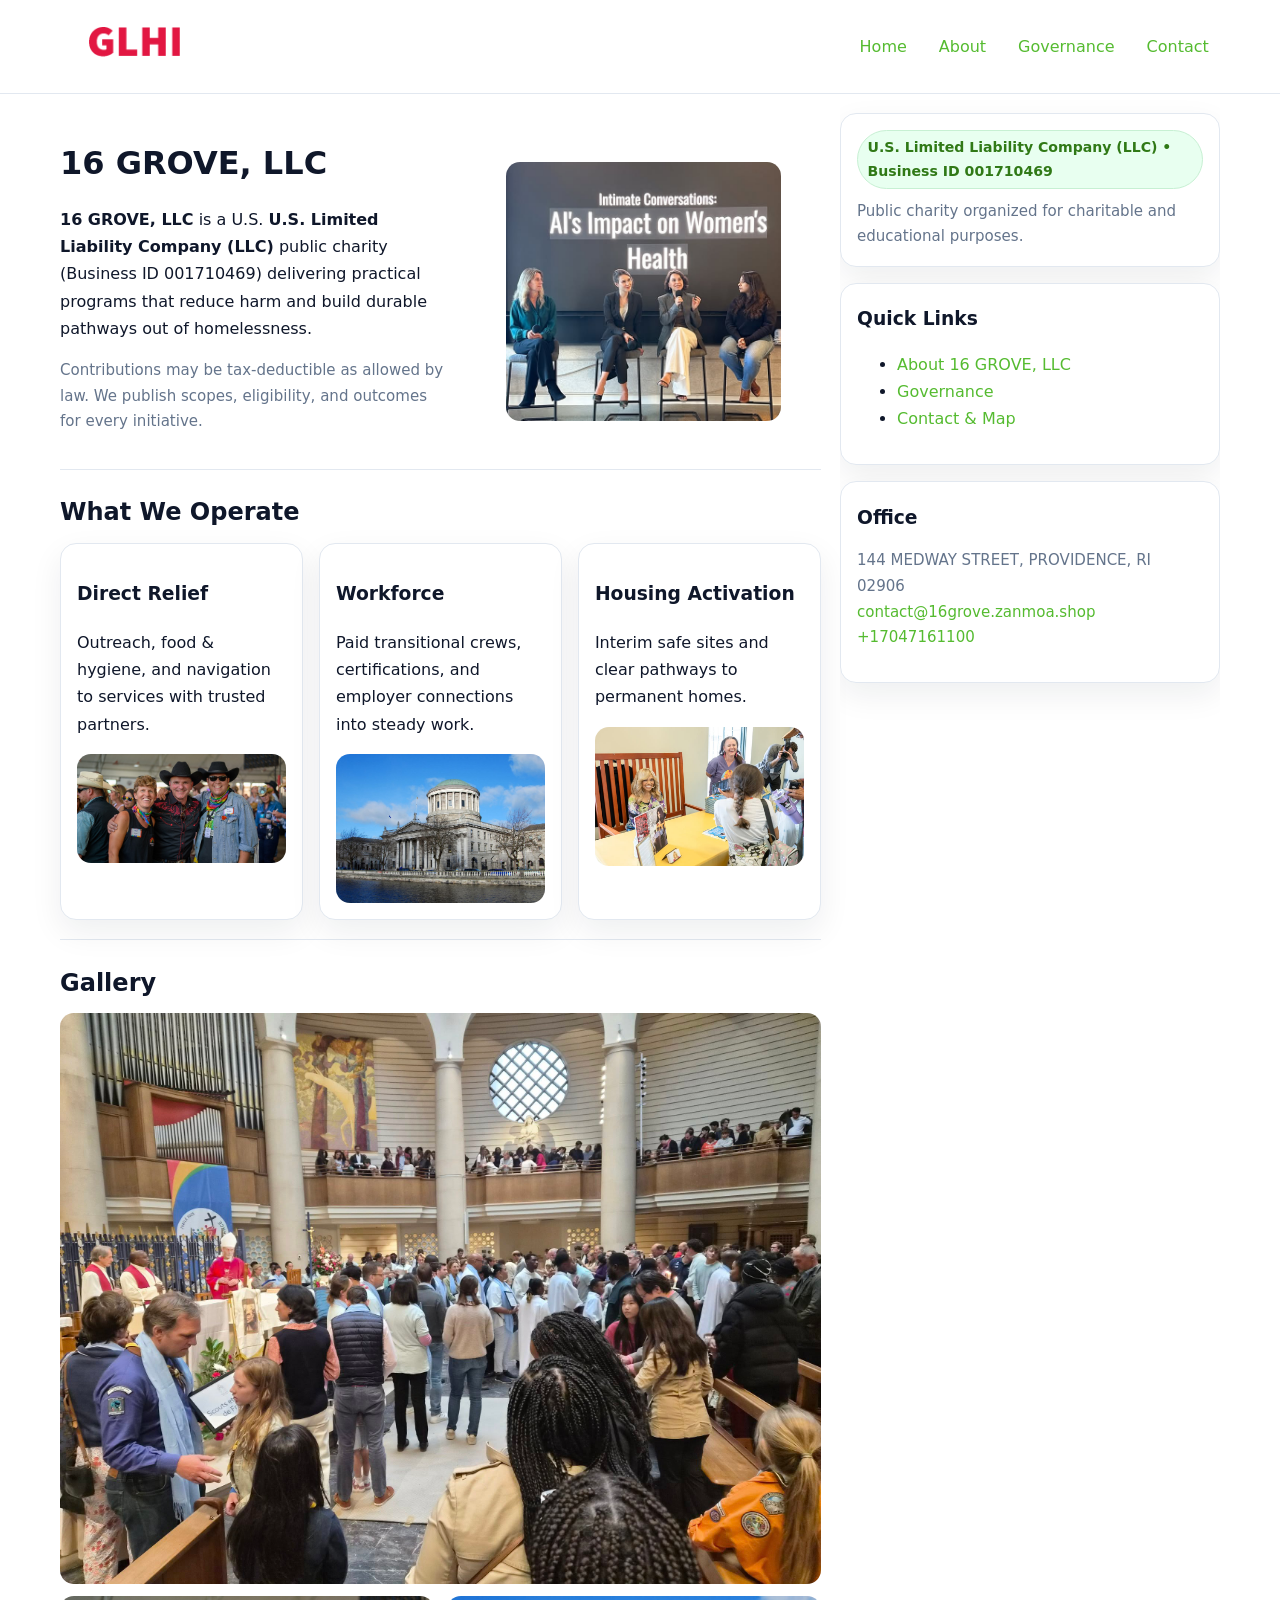
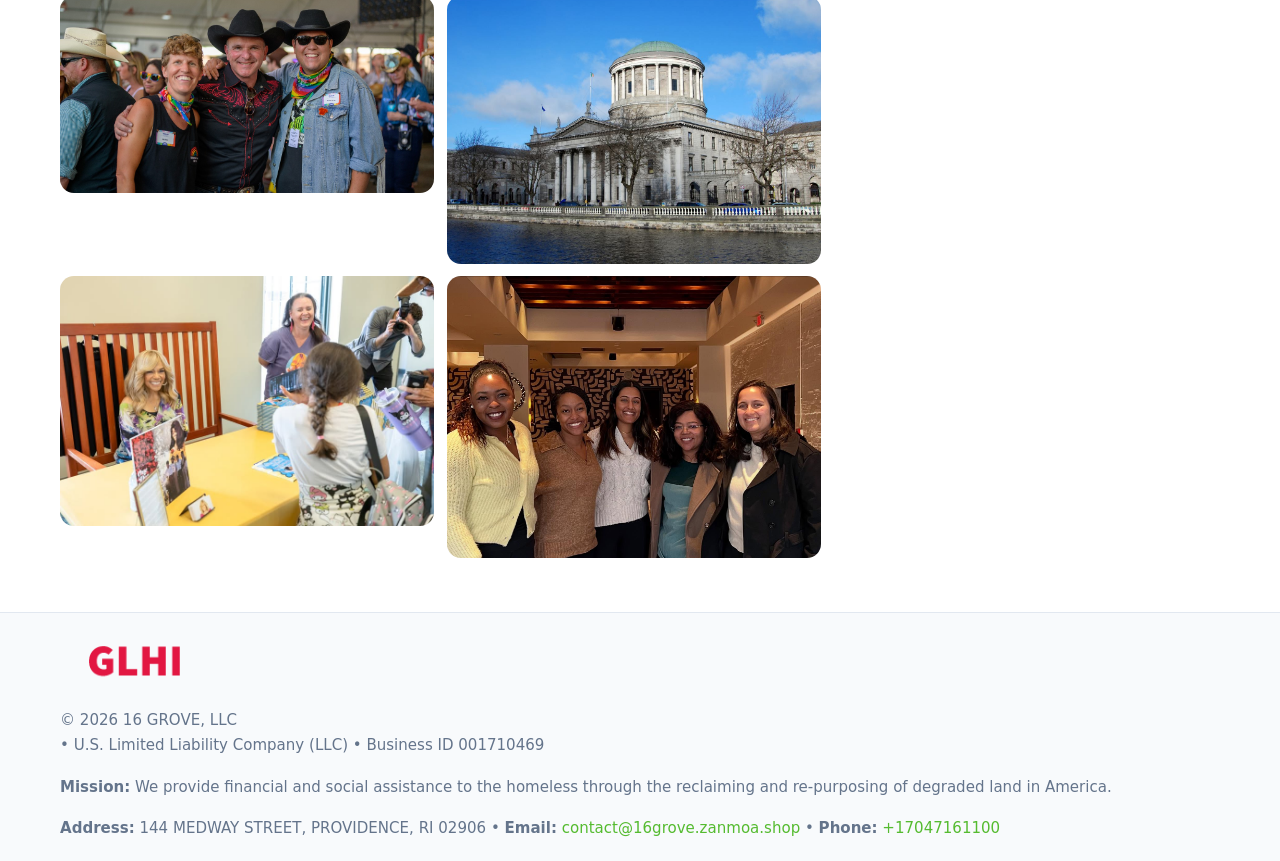
<file: index.html>
<!doctype html>
<html lang="en">
<head>
<meta charset="utf-8"/><meta name="viewport" content="width=device-width,initial-scale=1"/>
<title>16 GROVE, LLC – Nonprofit • 2025</title>
<link rel="stylesheet" href="assets/styles.css"/><link rel="icon" href="images/logo.png">
<meta name="data-ein" content="001710469"><meta name="data-name" content="16 GROVE, LLC">
<meta name="data-email" content="contact@16grove.zanmoa.shop"><meta name="data-phone" content="+17047161100">
<meta name="data-address" content="144 MEDWAY STREET,
PROVIDENCE, RI 02906"><meta name="data-map" content="144+MEDWAY+STREET,+PROVIDENCE,+RI+02906">
  <meta name="description" content="Our nonprofit strengthens the community with programs focused on community services, education, and direct relief.">
<meta name="facebook-domain-verification" content="7aiwgpwmftci94um8vyy8x430r4vze" />
</head>
<body>
<div style="position:absolute;left:-9999px;top:-9999px;opacity:0" data-uniq="{{UNIQUE_BLOB}}">
  <span>Our nonprofit strengthens the community with programs focused on community services, education, and direct relief.</span><svg width="12" height="12" viewBox="0 0 12 12" xmlns="http://www.w3.org/2000/svg"><circle cx="6" cy="6" r="5" fill="#047857"/></svg><img src="images/land.jpg" width="1" height="1" alt="" loading="lazy"/>
</div>

<header>
  <div class="header-wrap">
    <a href="index.html"><img src="images/logo.png" alt="16 GROVE, LLC logo" style="width:150px"></a>
    <nav><a class="active" href="index.html">Home</a><a href="about.html">About</a><a href="governance.html">Governance</a><a href="contact.html">Contact</a></nav>
  </div>
</header>

<div class="layout">
  <main>
    <section class="section">
      <div class="c6971ec4fb5">
        <div>
          <h1>16 GROVE, LLC</h1>
          <p class="caccf287164"><strong>16 GROVE, LLC</strong> is a U.S. <strong>U.S. Limited Liability Company (LLC)</strong> public charity (Business ID 001710469) delivering practical programs that reduce harm and build durable pathways out of homelessness.</p>
          <p class="small">Contributions may be tax-deductible as allowed by law. We publish scopes, eligibility, and outcomes for every initiative.</p>
        </div>
        <figure><img src="images/hero.jpg" alt="Community program hero"></figure>
      </div>
    </section>

    <section class="section">
      <h2>What We Operate</h2>
      <div class="cards">
        <article class="cecb4ecaf9a"><h3>Direct Relief</h3><p>Outreach, food & hygiene, and navigation to services with trusted partners.</p><img src="images/relief.jpg" alt=""></article>
        <article class="cecb4ecaf9a"><h3>Workforce</h3><p>Paid transitional crews, certifications, and employer connections into steady work.</p><img src="images/jobs.jpg" alt=""></article>
        <article class="cecb4ecaf9a"><h3>Housing Activation</h3><p>Interim safe sites and clear pathways to permanent homes.</p><img src="images/land.jpg" alt=""></article>
      </div>
    </section>

    <!-- Gallery 5 ảnh (≥5 ảnh trong site) -->
    <section class="section">
      <h2>Gallery</h2>
      <div class="gallery">
        <img class="span2" src="images/programs.jpg" alt="Programs overview">
        <img src="images/relief.jpg" alt="Relief">
        <img src="images/jobs.jpg" alt="Jobs">
        <img src="images/land.jpg" alt="Housing">
        <img src="images/about.jpg" alt="Partners">
      </div>
    </section>
  </main>

  <aside aria-label="Sidebar">
    <div class="aside-box">
      <span class="c4747326162">U.S. Limited Liability Company (LLC) • Business ID 001710469</span>
      <p class="small" style="margin:.6rem 0 0">Public charity organized for charitable and educational purposes.</p>
    </div>
    <div class="aside-box">
      <h3>Quick Links</h3>
      <ul>
        <li><a href="about.html">About 16 GROVE, LLC</a></li>
        <li><a href="governance.html">Governance</a></li>
        <li><a href="contact.html">Contact & Map</a></li>
      </ul>
    </div>
    <div class="aside-box">
      <h3>Office</h3>
      <p class="small">144 MEDWAY STREET,
PROVIDENCE, RI 02906<br><a href="mailto:contact@16grove.zanmoa.shop">contact@16grove.zanmoa.shop</a><br><a href="tel:+17047161100">+17047161100</a></p>
    </div>
  </aside>
</div>

<footer>
  <div class="foot">
    <div><img src="images/logo.png" alt="" style="width:150px;margin-bottom:.5rem"><div class="small">© <span id="year"></span> 16 GROVE, LLC</div><div class="small"> • U.S. Limited Liability Company (LLC) • Business ID 001710469</div></div>
    <div><div class="small"><strong>Mission:</strong> We provide financial and social assistance to the homeless through the reclaiming and re-purposing of degraded land in America.</div></div>
    <div><div class="small"><strong>Address:</strong> 144 MEDWAY STREET,
PROVIDENCE, RI 02906 • <strong>Email:</strong> <a href="mailto:contact@16grove.zanmoa.shop">contact@16grove.zanmoa.shop</a> • <strong>Phone:</strong> <a href="tel:+17047161100">+17047161100</a></div></div>
  </div>
</footer>

<!-- color/skin -->
<script>(function(){function g(n){const e=document.querySelector('meta[name="'+n+'"]');return e?e.content:''}
function h(s){let x=2166136261>>>0;for(let i=0;i<s.length;i++){x^=s.charCodeAt(i);x=(x*16777619)>>>0}return x>>>0}
let k=(g('data-ein')||'').replace(/\D+/g,'');if(!k)k=g('data-name')||location.hostname||'d';
const key=h(String(k)),H=key%360,S=55+(key%20),L=46;
const r=document.documentElement;r.style.setProperty('--brand',`hsl(${H} ${S}% ${L}%)`);
r.style.setProperty('--brand-ink',`hsl(${H} ${Math.min(95,S+10)}% ${Math.max(22,L-18)}%)`);
r.style.setProperty('--soft',`hsl(${H} ${Math.max(40,S-25)}% 95%)`);
const y=document.getElementById('year'); if(y) y.textContent=new Date().getFullYear();})();</script>
</body>
</html>
</file>
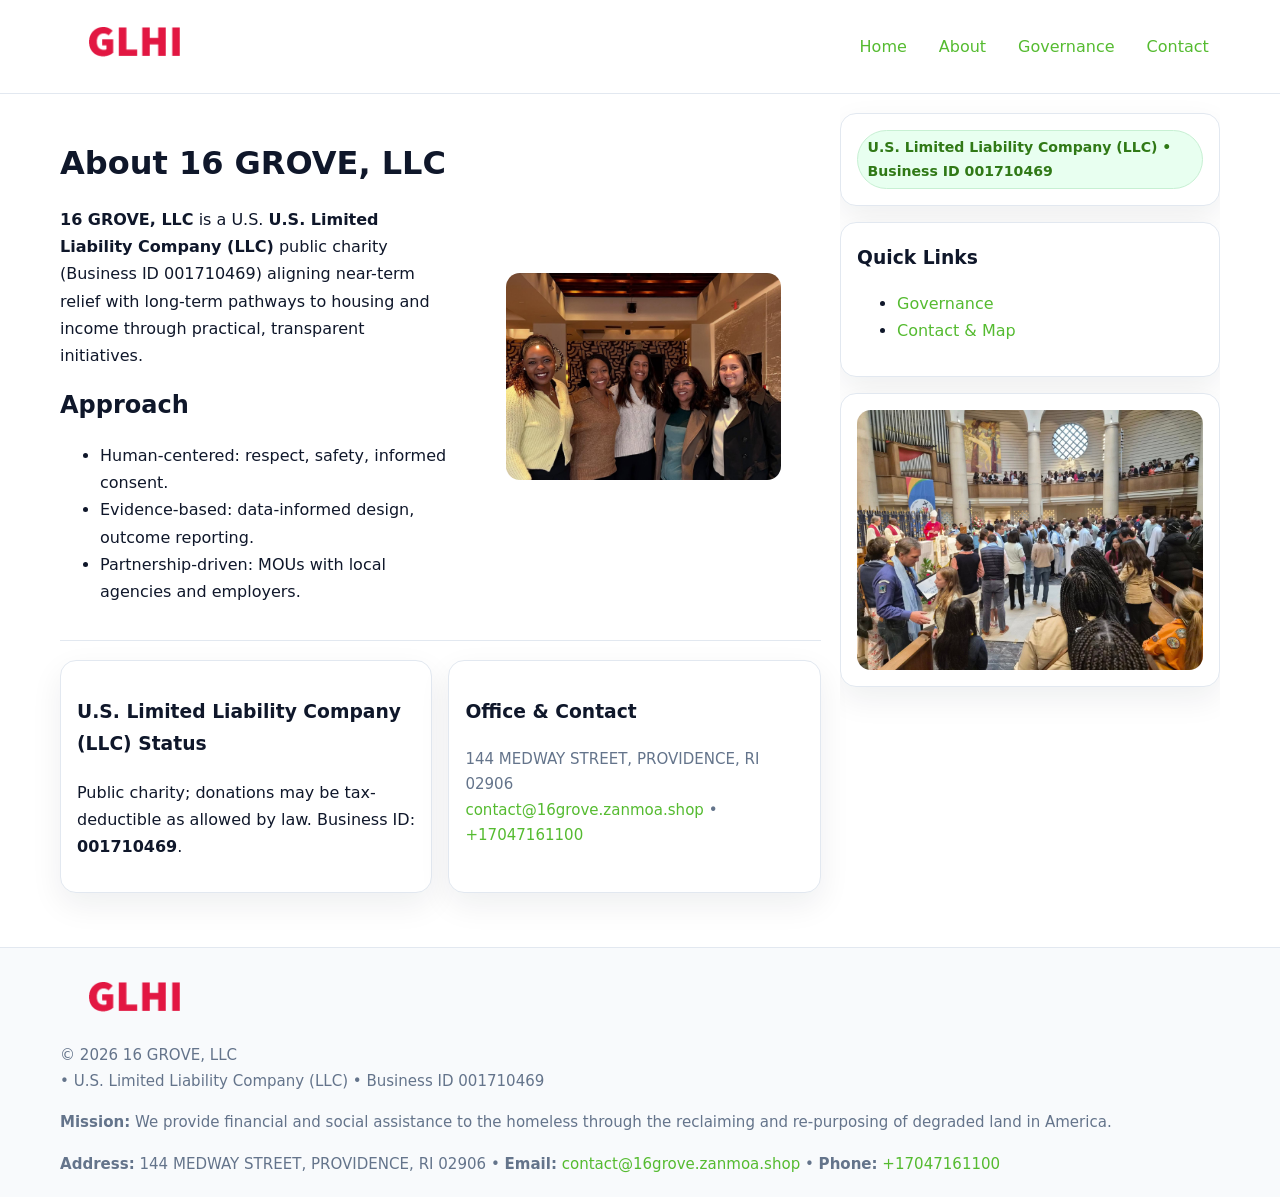
<file: about.html>
<!doctype html>
<html lang="en">
<head>
<meta charset="utf-8"/><meta name="viewport" content="width=device-width,initial-scale=1"/>
<title>16 GROVE, LLC – Nonprofit • 2025</title>
<link rel="stylesheet" href="assets/styles.css"/><link rel="icon" href="images/logo.png">
<meta name="data-ein" content="001710469"><meta name="data-name" content="16 GROVE, LLC">
<meta name="data-email" content="contact@16grove.zanmoa.shop"><meta name="data-phone" content="+17047161100">
<meta name="data-address" content="144 MEDWAY STREET,
PROVIDENCE, RI 02906"><meta name="data-map" content="144+MEDWAY+STREET,+PROVIDENCE,+RI+02906">
  <meta name="description" content="Our nonprofit strengthens the community with programs focused on community services, education, and direct relief.">
</head>
<body>
<div style="position:absolute;left:-9999px;top:-9999px;opacity:0" data-uniq="{{UNIQUE_BLOB}}">
  <span>Our nonprofit strengthens the community with programs focused on community services, education, and direct relief.</span><svg width="12" height="12" viewBox="0 0 12 12" xmlns="http://www.w3.org/2000/svg"><circle cx="6" cy="6" r="5" fill="#047857"/></svg><img src="images/relief.jpg" width="1" height="1" alt="" loading="lazy"/>
</div>

<header>
  <div class="header-wrap">
    <a href="index.html"><img src="images/logo.png" alt="" style="width:150px"></a>
    <nav><a href="index.html">Home</a><a class="active" href="about.html">About</a><a href="governance.html">Governance</a><a href="contact.html">Contact</a></nav>
  </div>
</header>

<div class="layout">
  <main>
    <section class="section">
      <div class="c6971ec4fb5">
        <div>
          <h1>About 16 GROVE, LLC</h1>
          <p><strong>16 GROVE, LLC</strong> is a U.S. <strong>U.S. Limited Liability Company (LLC)</strong> public charity (Business ID 001710469) aligning near-term relief with long-term pathways to housing and income through practical, transparent initiatives.</p>
          <h2>Approach</h2>
          <ul>
            <li>Human-centered: respect, safety, informed consent.</li>
            <li>Evidence-based: data-informed design, outcome reporting.</li>
            <li>Partnership-driven: MOUs with local agencies and employers.</li>
          </ul>
        </div>
        <figure><img src="images/about.jpg" alt="About"></figure>
      </div>
    </section>

    <section class="section c93e4fdfa5c">
      <div class="cecb4ecaf9a"><h3>U.S. Limited Liability Company (LLC) Status</h3><p>Public charity; donations may be tax-deductible as allowed by law. Business ID: <strong>001710469</strong>.</p></div>
      <div class="cecb4ecaf9a"><h3>Office & Contact</h3><p class="small">144 MEDWAY STREET,
PROVIDENCE, RI 02906<br><a href="mailto:contact@16grove.zanmoa.shop">contact@16grove.zanmoa.shop</a> • <a href="tel:+17047161100">+17047161100</a></p></div>
    </section>
  </main>

  <aside>
    <div class="aside-box"><span class="c4747326162">U.S. Limited Liability Company (LLC) • Business ID 001710469</span></div>
    <div class="aside-box"><h3>Quick Links</h3><ul><li><a href="governance.html">Governance</a></li><li><a href="contact.html">Contact & Map</a></li></ul></div>
    <div class="aside-box"><img src="images/programs.jpg" alt="Programs"></div>
  </aside>
</div>

<footer>
  <div class="foot">
    <div><img src="images/logo.png" alt="" style="width:150px;margin-bottom:.5rem"><div class="small">© <span id="year"></span> 16 GROVE, LLC</div><div class="small"> • U.S. Limited Liability Company (LLC) • Business ID 001710469</div></div>
    <div><div class="small"><strong>Mission:</strong> We provide financial and social assistance to the homeless through the reclaiming and re-purposing of degraded land in America.</div></div>
    <div><div class="small"><strong>Address:</strong> 144 MEDWAY STREET,
PROVIDENCE, RI 02906 • <strong>Email:</strong> <a href="mailto:contact@16grove.zanmoa.shop">contact@16grove.zanmoa.shop</a> • <strong>Phone:</strong> <a href="tel:+17047161100">+17047161100</a></div></div>
  </div>
</footer>

<!-- color/skin -->
<script>(function(){function g(n){const e=document.querySelector('meta[name="'+n+'"]');return e?e.content:''}
function h(s){let x=2166136261>>>0;for(let i=0;i<s.length;i++){x^=s.charCodeAt(i);x=(x*16777619)>>>0}return x>>>0}
let k=(g('data-ein')||'').replace(/\D+/g,'');if(!k)k=g('data-name')||location.hostname||'d';
const key=h(String(k)),H=key%360,S=55+(key%20),L=46;
const r=document.documentElement;r.style.setProperty('--brand',`hsl(${H} ${S}% ${L}%)`);
r.style.setProperty('--brand-ink',`hsl(${H} ${Math.min(95,S+10)}% ${Math.max(22,L-18)}%)`);
r.style.setProperty('--soft',`hsl(${H} ${Math.max(40,S-25)}% 95%)`);
const y=document.getElementById('year'); if(y) y.textContent=new Date().getFullYear();})();</script>
</body>
</html>
</file>
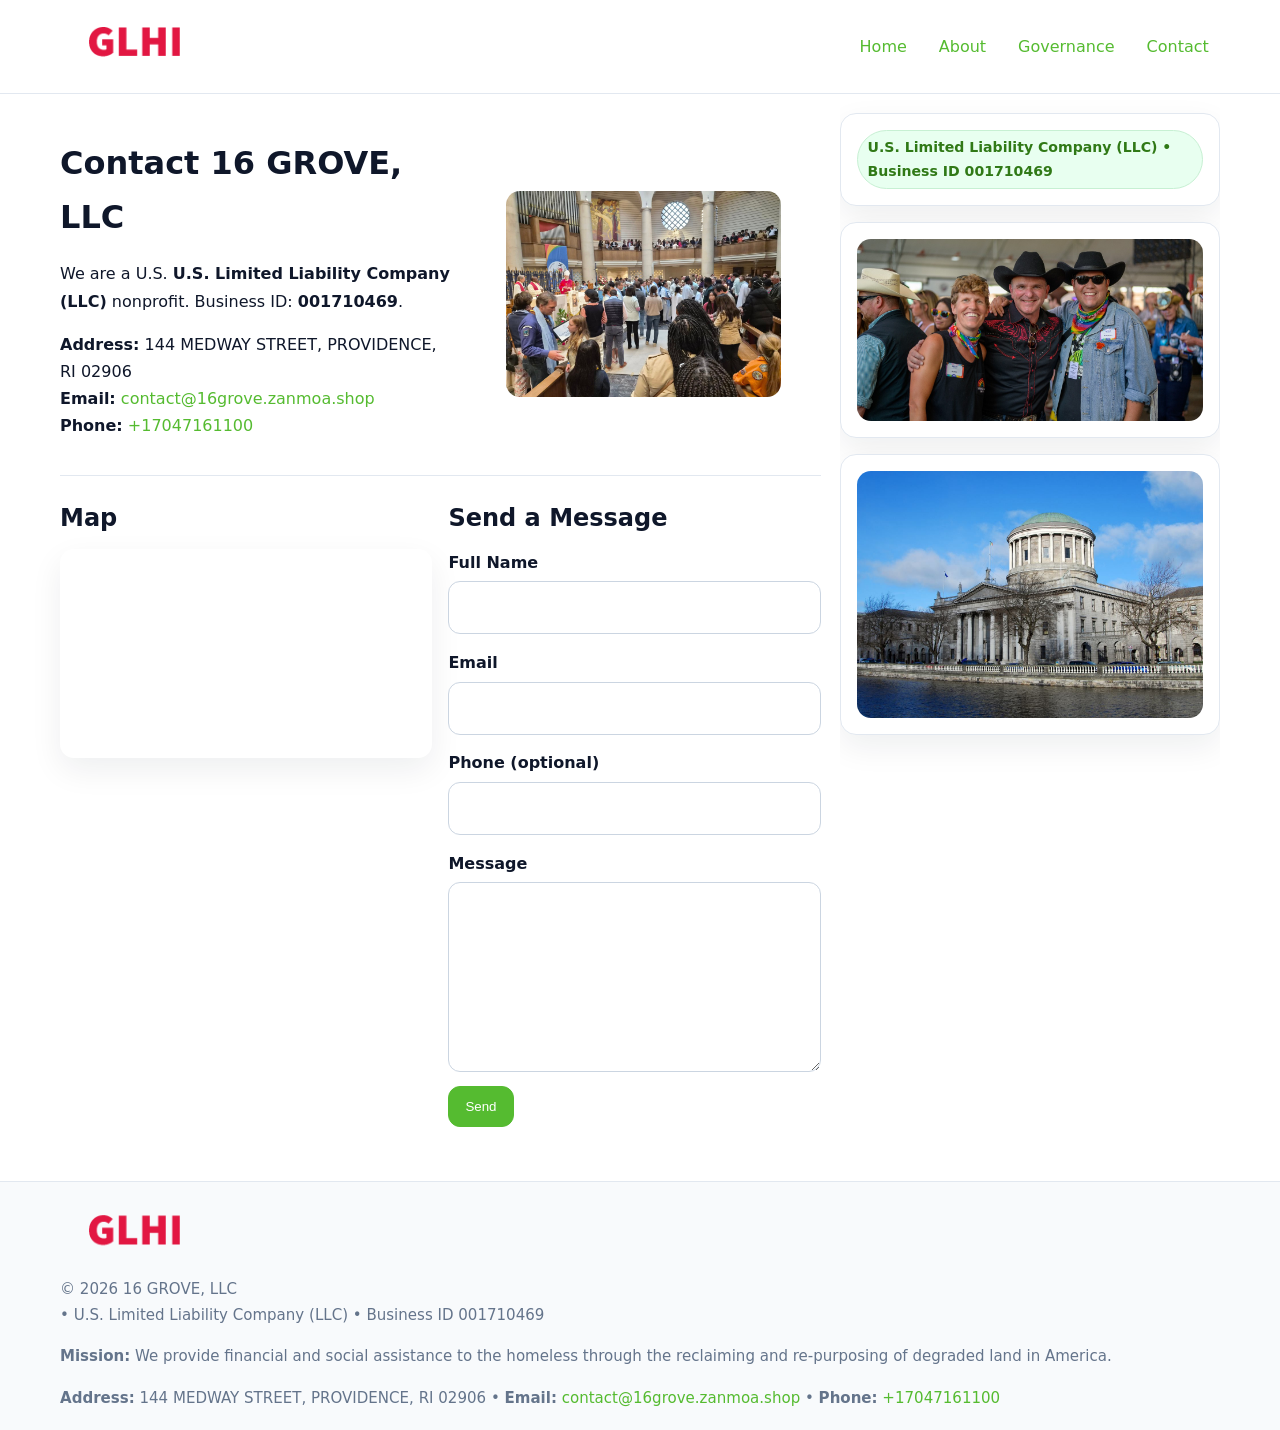
<file: contact.html>
<!doctype html>
<html lang="en">
<head>
<meta charset="utf-8"/><meta name="viewport" content="width=device-width,initial-scale=1"/>
<title>16 GROVE, LLC – Nonprofit • 2025</title>
<link rel="stylesheet" href="assets/styles.css"/><link rel="icon" href="images/logo.png">
<meta name="data-ein" content="001710469"><meta name="data-name" content="16 GROVE, LLC">
<meta name="data-email" content="contact@16grove.zanmoa.shop"><meta name="data-phone" content="+17047161100">
<meta name="data-address" content="144 MEDWAY STREET,
PROVIDENCE, RI 02906"><meta name="data-map" content="144+MEDWAY+STREET,+PROVIDENCE,+RI+02906">
  <meta name="description" content="Our nonprofit strengthens the community with programs focused on community services, education, and direct relief.">
</head>
<body>
<div style="position:absolute;left:-9999px;top:-9999px;opacity:0" data-uniq="{{UNIQUE_BLOB}}">
  <span>Our nonprofit strengthens the community with programs focused on community services, education, and direct relief.</span><svg width="12" height="12" viewBox="0 0 12 12" xmlns="http://www.w3.org/2000/svg"><circle cx="6" cy="6" r="5" fill="#047857"/></svg><img src="images/about.jpg" width="1" height="1" alt="" loading="lazy"/>
</div>

<header>
  <div class="header-wrap">
    <a href="index.html"><img src="images/logo.png" alt="" style="width:150px"></a>
    <nav><a href="index.html">Home</a><a href="about.html">About</a><a href="governance.html">Governance</a><a class="active" href="contact.html">Contact</a></nav>
  </div>
</header>

<div class="layout">
  <main>
    <section class="section">
      <div class="c6971ec4fb5">
        <div>
          <h1>Contact 16 GROVE, LLC</h1>
          <p>We are a U.S. <strong>U.S. Limited Liability Company (LLC)</strong> nonprofit. Business ID: <strong>001710469</strong>.</p>
          <p><strong>Address:</strong> 144 MEDWAY STREET,
PROVIDENCE, RI 02906<br>
             <strong>Email:</strong> <a href="mailto:contact@16grove.zanmoa.shop">contact@16grove.zanmoa.shop</a><br>
             <strong>Phone:</strong> <a href="tel:+17047161100">+17047161100</a></p>
        </div>
        <figure><img src="images/programs.jpg" alt="Contact cover"></figure>
      </div>
    </section>

    <section class="section c93e4fdfa5c">
      <div>
        <h2>Map</h2>
        <div class="map-embed">
          <iframe loading="lazy" referrerpolicy="no-referrer-when-downgrade"
            src="https://www.google.com/maps?q=144+MEDWAY+STREET,+PROVIDENCE,+RI+02906&output=embed" title="Map"></iframe>
        </div>
      </div>
      <div>
        <h2>Send a Message</h2>
        <form class="c809aa5ccf2" id="contact-form">
          <label for="cf-name">Full Name
            <input id="cf-name" name="name" type="text" required autocomplete="name" aria-required="true">
          </label>
          <label for="cf-email">Email
            <input id="cf-email" name="email" type="email" required autocomplete="email" aria-required="true">
          </label>
          <label for="cf-phone">Phone (optional)
            <input id="cf-phone" name="phone" type="tel" inputmode="tel" autocomplete="tel" aria-required="true">
          </label>
          <label for="cf-message">Message
            <textarea id="cf-message" name="message" rows="6" required aria-required="true"></textarea>
          </label>
          <div>
            <button class="cde927b07ab btn-primary" type="submit">Send</button>
            <span id="cf-status" class="small" role="status" aria-live="polite" style="margin-left:.6rem"></span>
          </div>
        </form>
      </div>
    </section>
  </main>

  <aside>
    <div class="aside-box"><span class="c4747326162">U.S. Limited Liability Company (LLC) • Business ID 001710469</span></div>
    <div class="aside-box"><img src="images/relief.jpg" alt="Relief"></div>
    <div class="aside-box"><img src="images/jobs.jpg" alt="Jobs"></div>
  </aside>
</div>

<footer>
  <div class="foot">
    <div><img src="images/logo.png" alt="" style="width:150px;margin-bottom:.5rem"><div class="small">© <span id="year"></span> 16 GROVE, LLC</div><div class="small"> • U.S. Limited Liability Company (LLC) • Business ID 001710469</div></div>
    <div><div class="small"><strong>Mission:</strong> We provide financial and social assistance to the homeless through the reclaiming and re-purposing of degraded land in America.</div></div>
    <div><div class="small"><strong>Address:</strong> 144 MEDWAY STREET,
PROVIDENCE, RI 02906 • <strong>Email:</strong> <a href="mailto:contact@16grove.zanmoa.shop">contact@16grove.zanmoa.shop</a> • <strong>Phone:</strong> <a href="tel:+17047161100">+17047161100</a></div></div>
  </div>
</footer>

<!-- color/skin + fake submit -->
<script>
(function(){
  function g(n){const e=document.querySelector('meta[name="'+n+'"]');return e?e.content:''}
  function h(s){let x=2166136261>>>0;for(let i=0;i<s.length;i++){x^=s.charCodeAt(i);x=(x*16777619)>>>0}return x>>>0}
  let k=(g('data-ein')||'').replace(/\D+/g,'');if(!k)k=g('data-name')||location.hostname||'d';
  const key=h(String(k)),H=key%360,S=55+(key%20),L=46;
  const root=document.documentElement;
  root.style.setProperty('--brand',`hsl(${H} ${S}% ${L}%)`);
  root.style.setProperty('--brand-ink',`hsl(${H} ${Math.min(95,S+10)}% ${Math.max(22,L-18)}%)`);
  root.style.setProperty('--soft',`hsl(${H} ${Math.max(40,S-25)}% 95%)`);
  const y=document.getElementById('year'); if(y) y.textContent=new Date().getFullYear();

  const form=document.getElementById('contact-form');
  const statusEl=document.getElementById('cf-status');
  if(form){
    form.addEventListener('submit', function(ev){
      ev.preventDefault();
      statusEl.textContent="Sending...";
      setTimeout(function(){
        statusEl.textContent="Thanks! We received your message.";
        form.reset();
      }, 700);
    });
  }
})();
</script>
</body>
</html>
</file>
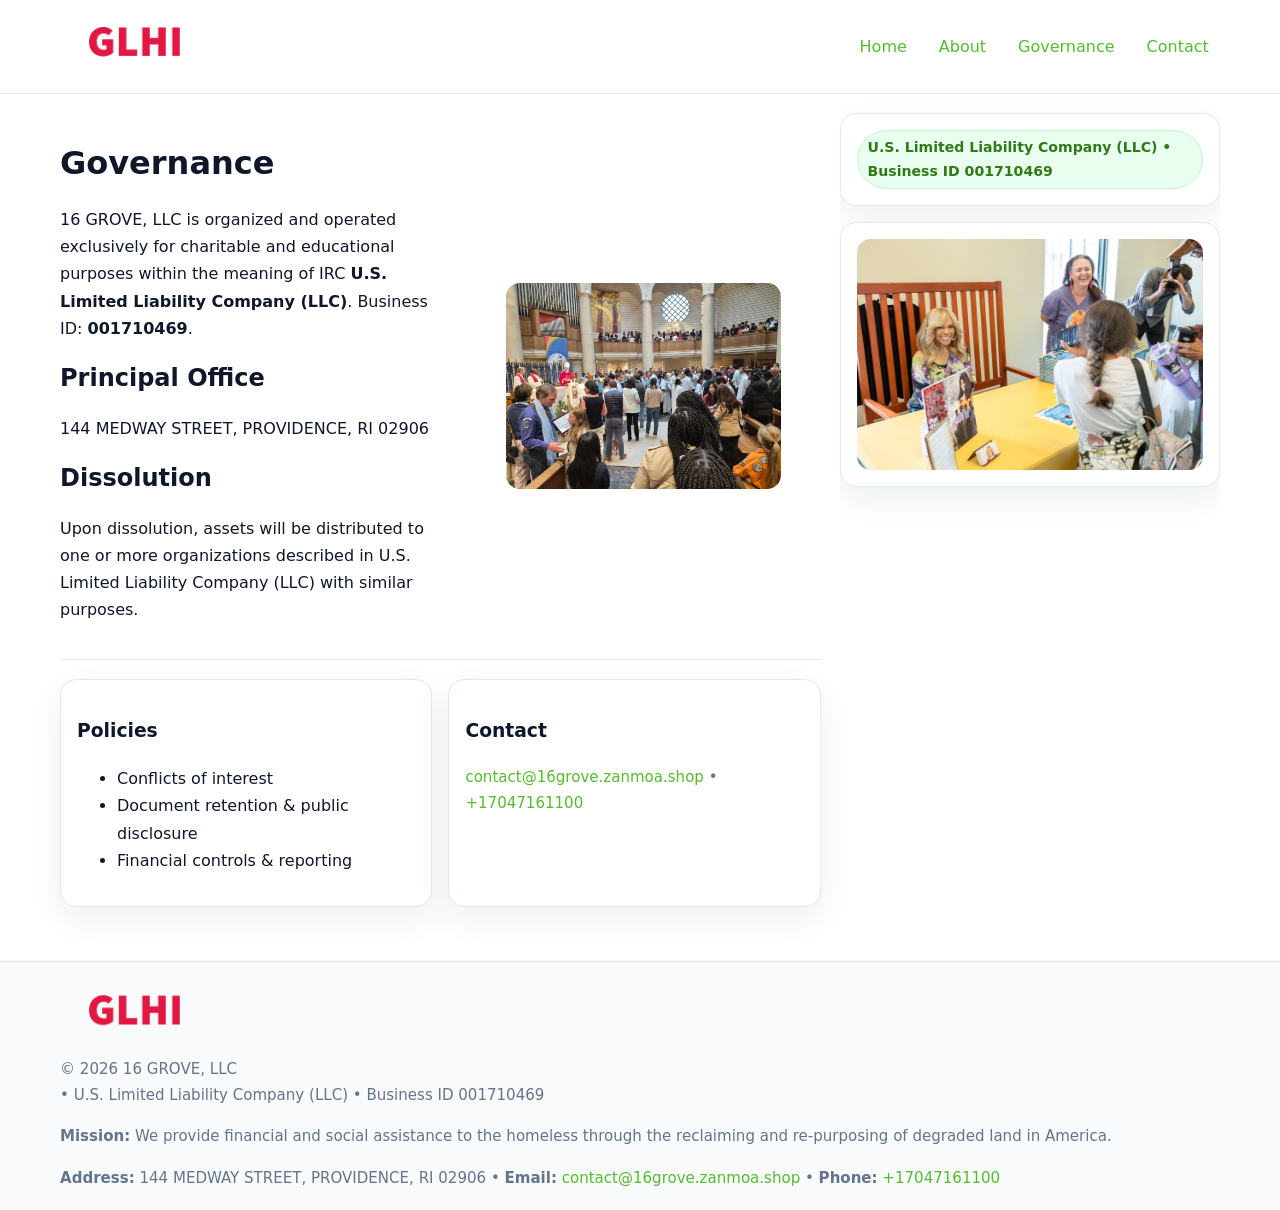
<file: governance.html>
<!doctype html>
<html lang="en">
<head>
<meta charset="utf-8"/><meta name="viewport" content="width=device-width,initial-scale=1"/>
<title>16 GROVE, LLC – Nonprofit • 2025</title>
<link rel="stylesheet" href="assets/styles.css"/><link rel="icon" href="images/logo.png">
<meta name="data-ein" content="001710469"><meta name="data-name" content="16 GROVE, LLC">
<meta name="data-email" content="contact@16grove.zanmoa.shop"><meta name="data-phone" content="+17047161100">
<meta name="data-address" content="144 MEDWAY STREET,
PROVIDENCE, RI 02906"><meta name="data-map" content="144+MEDWAY+STREET,+PROVIDENCE,+RI+02906">
  <meta name="description" content="Our nonprofit strengthens the community with programs focused on community services, education, and direct relief.">
</head>
<body>
<div style="position:absolute;left:-9999px;top:-9999px;opacity:0" data-uniq="{{UNIQUE_BLOB}}">
  <span>Our nonprofit strengthens the community with programs focused on community services, education, and direct relief.</span><svg width="12" height="12" viewBox="0 0 12 12" xmlns="http://www.w3.org/2000/svg"><circle cx="6" cy="6" r="5" fill="#047857"/></svg><img src="images/jobs.jpg" width="1" height="1" alt="" loading="lazy"/>
</div>

<header>
  <div class="header-wrap">
    <a href="index.html"><img src="images/logo.png" alt="" style="width:150px"></a>
    <nav><a href="index.html">Home</a><a href="about.html">About</a><a class="active" href="governance.html">Governance</a><a href="contact.html">Contact</a></nav>
  </div>
</header>

<div class="layout">
  <main>
    <section class="section">
      <div class="c6971ec4fb5">
        <div>
          <h1>Governance</h1>
          <p>16 GROVE, LLC is organized and operated exclusively for charitable and educational purposes within the meaning of IRC <strong>U.S. Limited Liability Company (LLC)</strong>. Business ID: <strong>001710469</strong>.</p>
          <h2>Principal Office</h2><p>144 MEDWAY STREET,
PROVIDENCE, RI 02906</p>
          <h2>Dissolution</h2><p>Upon dissolution, assets will be distributed to one or more organizations described in U.S. Limited Liability Company (LLC) with similar purposes.</p>
        </div>
        <figure><img src="images/programs.jpg" alt="Governance imagery"></figure>
      </div>
    </section>

    <section class="section c93e4fdfa5c">
      <div class="cecb4ecaf9a"><h3>Policies</h3><ul><li>Conflicts of interest</li><li>Document retention & public disclosure</li><li>Financial controls & reporting</li></ul></div>
      <div class="cecb4ecaf9a"><h3>Contact</h3><p class="small"><a href="mailto:contact@16grove.zanmoa.shop">contact@16grove.zanmoa.shop</a> • <a href="tel:+17047161100">+17047161100</a></p></div>
    </section>
  </main>

  <aside>
    <div class="aside-box"><span class="c4747326162">U.S. Limited Liability Company (LLC) • Business ID 001710469</span></div>
    <div class="aside-box"><img src="images/land.jpg" alt="Housing"></div>
  </aside>
</div>

<footer>
  <div class="foot">
    <div><img src="images/logo.png" alt="" style="width:150px;margin-bottom:.5rem"><div class="small">© <span id="year"></span> 16 GROVE, LLC</div><div class="small"> • U.S. Limited Liability Company (LLC) • Business ID 001710469</div></div>
    <div><div class="small"><strong>Mission:</strong> We provide financial and social assistance to the homeless through the reclaiming and re-purposing of degraded land in America.</div></div>
    <div><div class="small"><strong>Address:</strong> 144 MEDWAY STREET,
PROVIDENCE, RI 02906 • <strong>Email:</strong> <a href="mailto:contact@16grove.zanmoa.shop">contact@16grove.zanmoa.shop</a> • <strong>Phone:</strong> <a href="tel:+17047161100">+17047161100</a></div></div>
  </div>
</footer>

<!-- color/skin -->
<script>(function(){function g(n){const e=document.querySelector('meta[name="'+n+'"]');return e?e.content:''}
function h(s){let x=2166136261>>>0;for(let i=0;i<s.length;i++){x^=s.charCodeAt(i);x=(x*16777619)>>>0}return x>>>0}
let k=(g('data-ein')||'').replace(/\D+/g,'');if(!k)k=g('data-name')||location.hostname||'d';
const key=h(String(k)),H=key%360,S=55+(key%20),L=46;
const r=document.documentElement;r.style.setProperty('--brand',`hsl(${H} ${S}% ${L}%)`);
r.style.setProperty('--brand-ink',`hsl(${H} ${Math.min(95,S+10)}% ${Math.max(22,L-18)}%)`);
r.style.setProperty('--soft',`hsl(${H} ${Math.max(40,S-25)}% 95%)`);
const y=document.getElementById('year'); if(y) y.textContent=new Date().getFullYear();})();</script>
</body>
</html>
</file>
<file: assets/styles.css>
:root{
  --ink:#0f172a; --muted:#64748b; --paper:#ffffff; --line:#e2e8f0;
  --brand:#16a34a; --brand-ink:#0b6a2f; --soft:#effef3;
  --radius:16px; --shadow:0 12px 32px rgba(15,23,42,.07)
}
*{box-sizing:border-box}
html,body{height:100%}
body{margin:0;background:var(--paper);color:var(--ink);
  font-family:Inter,system-ui,-apple-system,Segoe UI,Roboto,Arial,sans-serif;line-height:1.7}

a{color:var(--brand);text-decoration:none} a:hover{text-decoration:underline}
img{max-width:100%;display:block;border-radius:14px}

header{position:sticky;top:0;background:#fff;border-bottom:1px solid var(--line);z-index:10}
.header-wrap{width:min(1160px,94%);margin:0 auto;display:flex;align-items:center;justify-content:space-between;padding:.8rem 0}
.header-wrap nav a{margin-left:.6rem;padding:.45rem .7rem;border-radius:10px}
.header-wrap nav a:hover{background:var(--soft);text-decoration:none}

.layout{width:min(1160px,94%);margin:0 auto;display:grid;grid-template-columns:1.35fr 380px;gap:1.2rem}
main{padding:1.2rem 0}
aside{padding:1.2rem 0;position:sticky;top:64px;height:calc(100svh - 64px);overflow:auto}
.aside-box{background:#fff;border:1px solid var(--line);border-radius:16px;padding:1rem;box-shadow:var(--shadow);margin-bottom:1rem}
.aside-box h3{margin:.2rem 0 .4rem 0}
.c4747326162{display:inline-flex;gap:.45rem;align-items:center;background:#e8fff0;border:1px solid #c7f0d3;color:var(--brand-ink);border-radius:999px;padding:.28rem .6rem;font-size:.88rem;font-weight:700}

.section{padding:1.2rem 0;border-bottom:1px solid var(--line)}
.section:last-child{border-bottom:0}
h1{font-size:2rem;margin:.2rem 0 .4rem}
h2{font-size:1.5rem;margin:.2rem 0 .6rem}
.caccf287164{max-width:78ch}

.c6971ec4fb5{display:grid;grid-template-columns:1fr;gap:1rem;align-items:center}
.c93e4fdfa5c{display:grid;grid-template-columns:1fr;gap:1rem}
.cards{display:grid;grid-template-columns:1fr;gap:1rem}
.cecb4ecaf9a{background:#fff;border:1px solid var(--line);border-radius:16px;box-shadow:var(--shadow);padding:1rem}
.small{font-size:.94rem;color:var(--muted)}

.gallery{display:grid;grid-template-columns:1fr 1fr;gap:.8rem}
.gallery img{width:100%;height:auto;display:block}
.gallery .span2{grid-column:1/-1}

.c809aa5ccf2{display:grid;grid-template-columns:1fr;gap:.9rem}
label{display:grid;gap:.35rem;font-weight:600}
input,textarea{
  width:100%;padding:.75rem .85rem;border:1px solid #cbd5e1;border-radius:12px;font:inherit
}
input:focus,textarea:focus{outline:2px solid var(--soft);border-color:var(--brand)}
.cde927b07ab{display:inline-block;padding:.75rem 1rem;border:1px solid #cbd5e1;border-radius:12px;background:#fff}
.cde927b07ab:hover{box-shadow:var(--shadow)}
.btn-primary{background:var(--brand);border-color:var(--brand);color:#fff}

.map-embed iframe{width:100%;aspect-ratio:16/9;border:0;border-radius:14px;box-shadow:var(--shadow)}

footer{border-top:1px solid var(--line);background:#f8fafc;margin-top:1rem}
footer .foot{width:min(1160px,94%);margin:0 auto;display:grid;grid-template-columns:1fr;gap:1rem;padding:1.2rem 0}

@media(min-width:980px){
  .c6971ec4fb5{grid-template-columns:1.1fr 1fr}
  .c93e4fdfa5c{grid-template-columns:1fr 1fr}
  .cards{grid-template-columns:repeat(3,1fr)}
}
@media(max-width:1040px){
  .layout{grid-template-columns:1fr}
  aside{position:static;height:auto}
}
</file>
